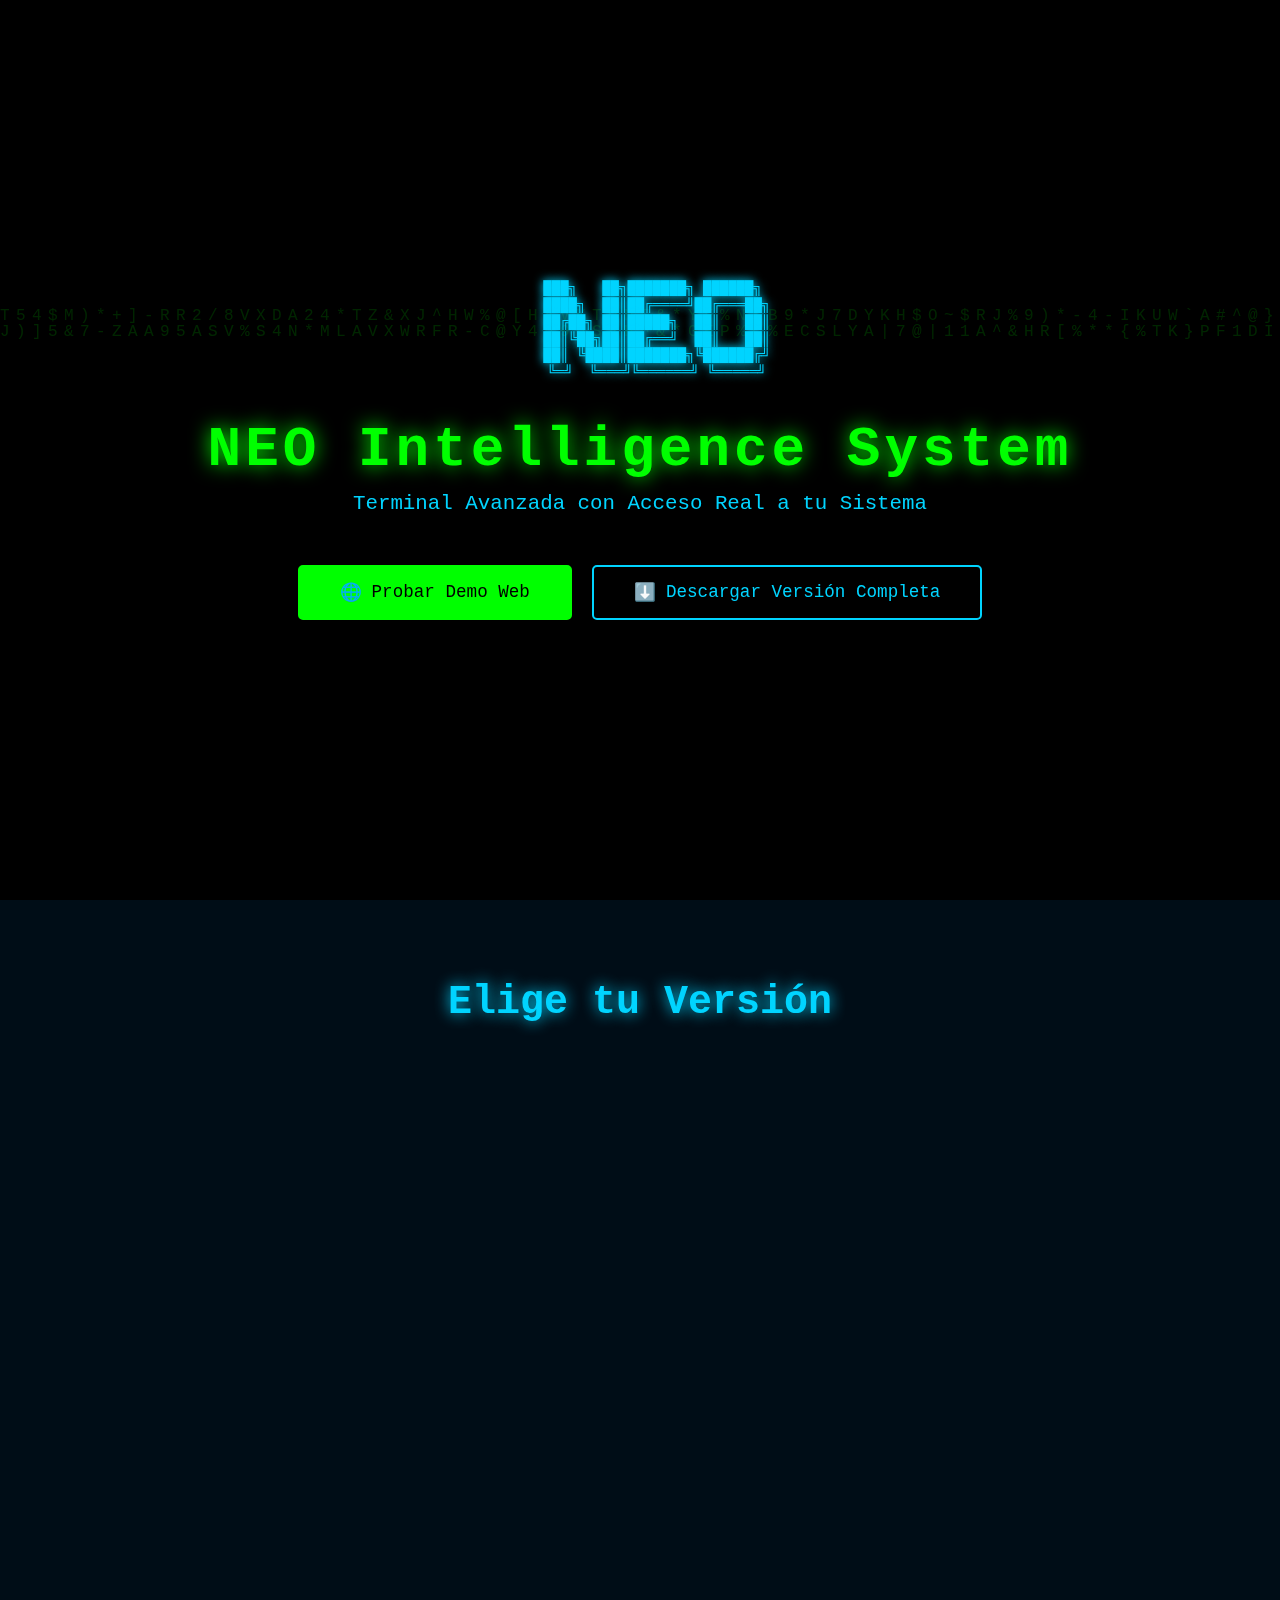
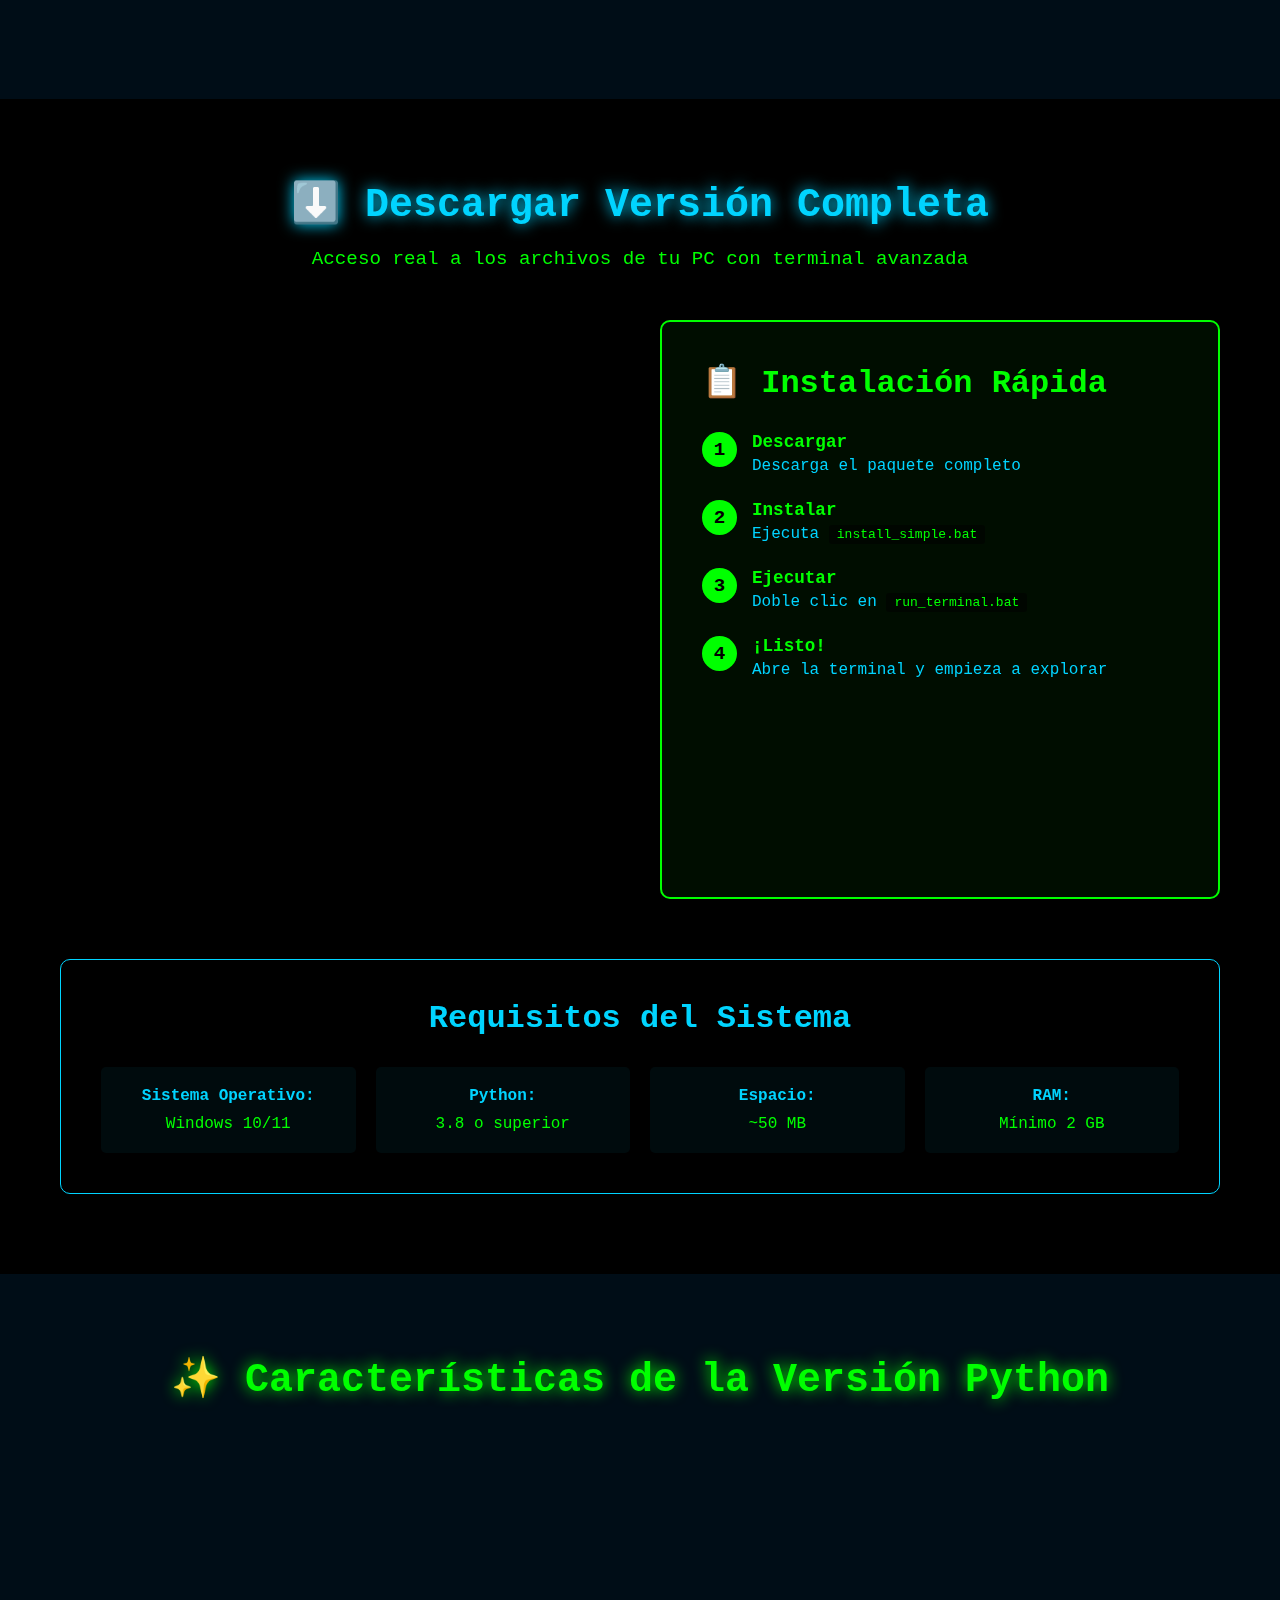
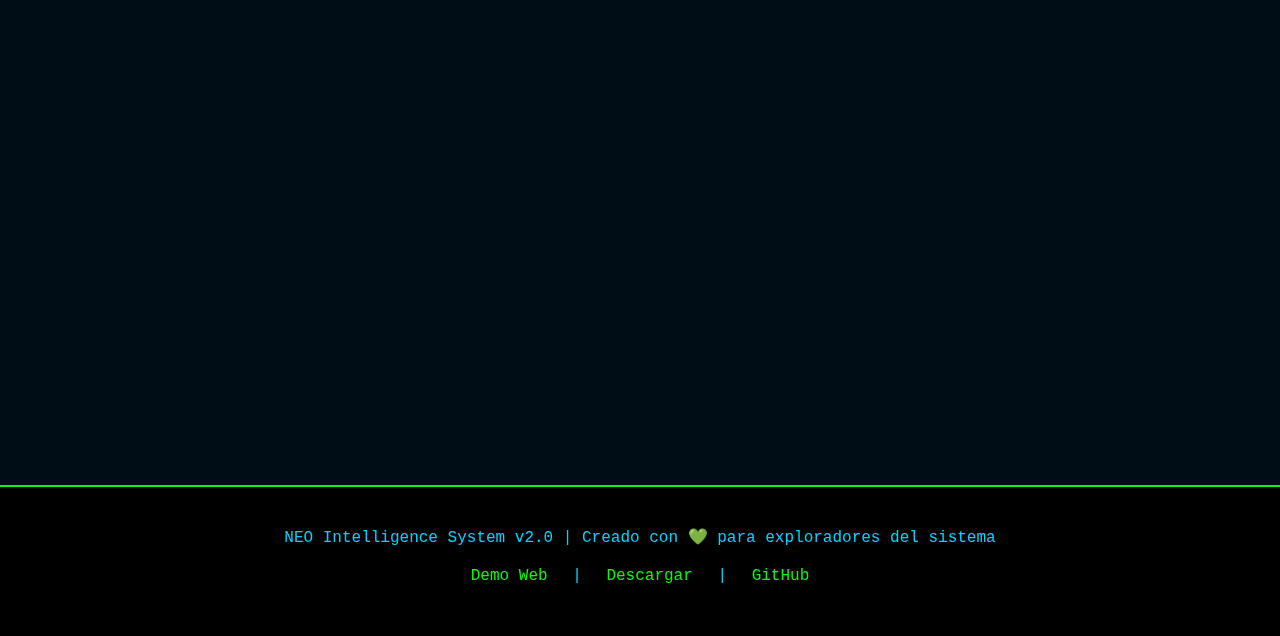
<file: index.html>
<!DOCTYPE html>
<html lang="es">
<head>
    <meta charset="UTF-8">
    <meta name="viewport" content="width=device-width, initial-scale=1.0">
    <title>NEO - Asistente de IA con Terminal Avanzada</title>
    <link rel="stylesheet" href="landing.css">
</head>
<body>
    <!-- Fondo animado Matrix -->
    <canvas id="matrixBg" class="matrix-bg"></canvas>
    
    <!-- Header -->
    <header class="hero">
        <div class="container">
            <div class="logo-section">
                <div class="neo-logo">
                    <pre class="ascii-logo">
    ███╗   ██╗███████╗ ██████╗ 
    ████╗  ██║██╔════╝██╔═══██╗
    ██╔██╗ ██║█████╗  ██║   ██║
    ██║╚██╗██║██╔══╝  ██║   ██║
    ██║ ╚████║███████╗╚██████╔╝
    ╚═╝  ╚═══╝╚══════╝ ╚═════╝
                    </pre>
                </div>
                <h1>NEO Intelligence System</h1>
                <p class="tagline">Terminal Avanzada con Acceso Real a tu Sistema</p>
            </div>
            
            <div class="cta-buttons">
                <a href="demo.html" class="btn btn-primary">
                    <span>🌐</span> Probar Demo Web
                </a>
                <a href="#download" class="btn btn-secondary">
                    <span>⬇️</span> Descargar Versión Completa
                </a>
            </div>
        </div>
    </header>

    <!-- Comparación -->
    <section class="comparison">
        <div class="container">
            <h2>Elige tu Versión</h2>
            
            <div class="comparison-grid">
                <!-- Versión Web -->
                <div class="version-card web-version">
                    <div class="card-header">
                        <h3>🌐 Demo Web</h3>
                        <span class="badge">Pruébalo Ahora</span>
                    </div>
                    <div class="card-body">
                        <ul class="features">
                            <li>✅ Sin instalación</li>
                            <li>✅ Funciona en el navegador</li>
                            <li>✅ Interfaz JARVIS completa</li>
                            <li>✅ Reconocimiento de voz</li>
                            <li>✅ Síntesis de voz</li>
                            <li>✅ Clima en tiempo real</li>
                            <li>⚠️ Terminal simulada</li>
                            <li>⚠️ Sin acceso a archivos reales</li>
                        </ul>
                        <a href="demo.html" class="btn btn-outline">Probar Demo</a>
                    </div>
                </div>

                <!-- Versión Python -->
                <div class="version-card python-version featured">
                    <div class="card-header">
                        <h3>🚀 Versión Python</h3>
                        <span class="badge featured-badge">Recomendada</span>
                    </div>
                    <div class="card-body">
                        <ul class="features">
                            <li>✅ Acceso REAL a archivos</li>
                            <li>✅ Navega por tu PC completo</li>
                            <li>✅ Comandos del sistema Windows</li>
                            <li>✅ Buscar archivos reales</li>
                            <li>✅ Crear/eliminar archivos</li>
                            <li>✅ Síntesis de voz</li>
                            <li>✅ Terminal flotante</li>
                            <li>✅ Historial de comandos</li>
                        </ul>
                        <a href="#download" class="btn btn-primary">Descargar Gratis</a>
                    </div>
                </div>
            </div>
        </div>
    </section>

    <!-- Download Section -->
    <section id="download" class="download-section">
        <div class="container">
            <h2>⬇️ Descargar Versión Completa</h2>
            <p class="section-subtitle">Acceso real a los archivos de tu PC con terminal avanzada</p>
            
            <div class="download-grid">
                <div class="download-card">
                    <div class="download-icon">📦</div>
                    <h3>Paquete Completo</h3>
                    <p>Incluye todo lo necesario para ejecutar NEO</p>
                    <ul class="download-includes">
                        <li>✓ neo_assistant_v2.py</li>
                        <li>✓ Instalador automático</li>
                        <li>✓ Documentación completa</li>
                        <li>✓ Instrucciones de uso</li>
                    </ul>
                    <button class="btn btn-primary btn-large" onclick="downloadNEO()">
                        Descargar NEO Terminal
                    </button>
                    <p class="download-note">Windows | Python 3.8+</p>
                </div>
                
                <div class="installation-steps">
                    <h3>📋 Instalación Rápida</h3>
                    <ol class="steps">
                        <li>
                            <strong>Descargar</strong>
                            <p>Descarga el paquete completo</p>
                        </li>
                        <li>
                            <strong>Instalar</strong>
                            <p>Ejecuta <code>install_simple.bat</code></p>
                        </li>
                        <li>
                            <strong>Ejecutar</strong>
                            <p>Doble clic en <code>run_terminal.bat</code></p>
                        </li>
                        <li>
                            <strong>¡Listo!</strong>
                            <p>Abre la terminal y empieza a explorar</p>
                        </li>
                    </ol>
                </div>
            </div>
            
            <div class="requirements">
                <h3>Requisitos del Sistema</h3>
                <div class="req-grid">
                    <div class="req-item">
                        <strong>Sistema Operativo:</strong>
                        <p>Windows 10/11</p>
                    </div>
                    <div class="req-item">
                        <strong>Python:</strong>
                        <p>3.8 o superior</p>
                    </div>
                    <div class="req-item">
                        <strong>Espacio:</strong>
                        <p>~50 MB</p>
                    </div>
                    <div class="req-item">
                        <strong>RAM:</strong>
                        <p>Mínimo 2 GB</p>
                    </div>
                </div>
            </div>
        </div>
    </section>

    <!-- Features -->
    <section class="features-section">
        <div class="container">
            <h2>✨ Características de la Versión Python</h2>
            
            <div class="features-grid">
                <div class="feature-card">
                    <div class="feature-icon">📁</div>
                    <h3>Acceso Real a Archivos</h3>
                    <p>Navega, busca y gestiona archivos reales de tu PC con comandos de terminal</p>
                </div>
                
                <div class="feature-card">
                    <div class="feature-icon">🖥️</div>
                    <h3>Comandos del Sistema</h3>
                    <p>Ejecuta cualquier comando de Windows: ipconfig, tasklist, systeminfo, etc.</p>
                </div>
                
                <div class="feature-card">
                    <div class="feature-icon">🔍</div>
                    <h3>Búsqueda Avanzada</h3>
                    <p>Encuentra archivos en todo tu sistema con el comando find</p>
                </div>
                
                <div class="feature-card">
                    <div class="feature-icon">🎨</div>
                    <h3>Interfaz Matrix</h3>
                    <p>Terminal flotante con colores verde fosforescente estilo hacker</p>
                </div>
                
                <div class="feature-card">
                    <div class="feature-icon">🔊</div>
                    <h3>Síntesis de Voz</h3>
                    <p>NEO puede hablar y leer texto en voz alta</p>
                </div>
                
                <div class="feature-card">
                    <div class="feature-icon">⌨️</div>
                    <h3>Historial de Comandos</h3>
                    <p>Navega por comandos anteriores con las flechas ↑ ↓</p>
                </div>
            </div>
        </div>
    </section>

    <!-- Footer -->
    <footer>
        <div class="container">
            <p>NEO Intelligence System v2.0 | Creado con 💚 para exploradores del sistema</p>
            <p class="footer-links">
                <a href="demo.html">Demo Web</a> | 
                <a href="#download">Descargar</a> | 
                <a href="https://github.com/tuusuario/neo" target="_blank">GitHub</a>
            </p>
        </div>
    </footer>

    <script src="landing.js"></script>
</body>
</html>
</file>
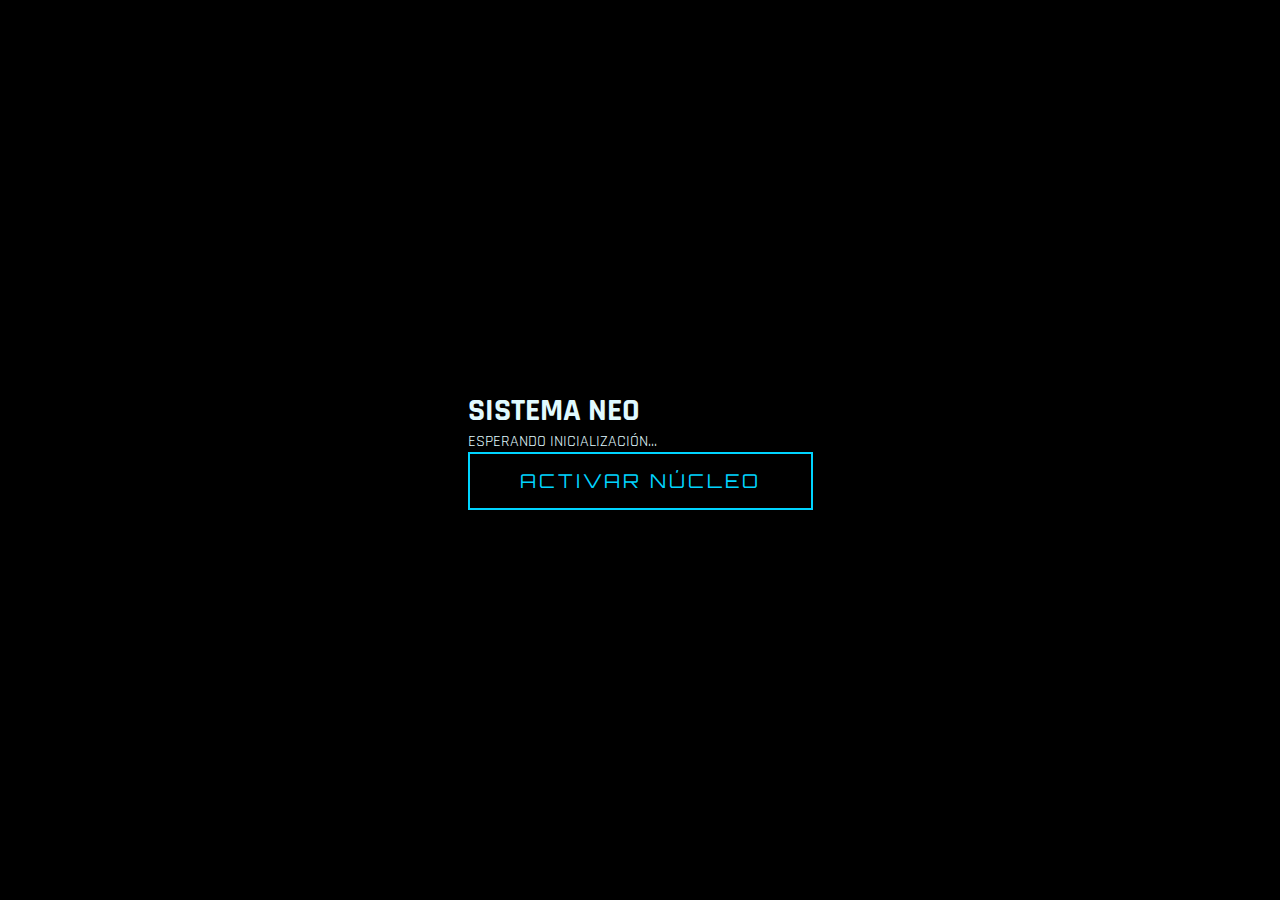
<file: demo.html>
<!DOCTYPE html>
<html lang="es">

<head>
    <meta charset="UTF-8">
    <meta name="viewport" content="width=device-width, initial-scale=1.0">
    <title>NEO - Intelligence Interface</title>
    <link rel="preconnect" href="https://fonts.googleapis.com">
    <link rel="preconnect" href="https://fonts.gstatic.com" crossorigin>
    <link
        href="https://fonts.googleapis.com/css2?family=Orbitron:wght@400;700;900&family=Rajdhani:wght@300;500;700&display=swap"
        rel="stylesheet">
    <link rel="stylesheet" href="style.css">
</head>

<body class="loading">
    <div id="bootOverlay" class="boot-overlay">
        <div class="boot-content">
            <h1 class="glitch-text" data-text="SISTEMA NEO">SISTEMA NEO</h1>
            <div id="bootStatus" class="boot-status">ESPERANDO INICIALIZACIÓN...</div>
            <button id="bootBtn" onclick="bootSystem()" class="boot-btn">ACTIVAR NÚCLEO</button>
        </div>
    </div>

    <div class="background-wrap">
        <div class="scanlines"></div>
        <div class="grid-background"></div>
    </div>

    <main class="jarvis-container">
        <header class="system-header">
            <div class="system-status">
                <div class="status-indicator"></div>
                <span class="status-text">NEO v2.0 - ONLINE</span>
            </div>
            <div class="system-logo">NEO</div>
            <div class="system-time" id="clock">00:00:00</div>
        </header>

        <section class="hud-main">
            <!-- Left Panel -->
            <aside class="side-panel left-panel">
                <div class="widget" id="logsWidget">
                    <div class="widget-header">
                        <h3>ESTADO DE SISTEMA</h3>
                        <div class="widget-controls">
                            <button onclick="exportLogs()" class="control-btn" title="Exportar logs">↓</button>
                            <button onclick="clearLogs()" class="control-btn" title="Limpiar logs">✕</button>
                            <button onclick="toggleWidget('logsWidget')" class="control-btn">_</button>
                        </div>
                    </div>
                    <div class="widget-content">
                        <div class="system-logs" id="logs">
                            <!-- Logs automáticos -->
                        </div>
                    </div>
                </div>
            </aside>

            <!-- Center Core -->
            <div class="center-stage">
                <div class="core-container">
                    <canvas id="visualizer" class="visualizer-canvas"></canvas>
                    <div class="ring outer-ring"></div>
                    <div class="ring middle-ring"></div>
                    <div class="ring inner-ring"></div>
                    <div class="core-heart"></div>
                </div>
                <div class="ai-interaction">
                    <div class="chat-display" id="chatDisplay">
                        <p class="ai-msg">Esperando enlace neuronal...</p>
                    </div>
                    <div class="input-area centered">
                        <input type="text" id="userInput" style="display: none;">
                        <button id="micBtn" class="mic-button large">
                            <svg viewBox="0 0 24 24" width="32" height="32">
                                <path fill="currentColor"
                                    d="M12 14c1.66 0 3-1.34 3-3V5c0-1.66-1.34-3-3-3S9 3.34 9 5v6c0 1.66 1.34 3 3 3z" />
                                <path fill="currentColor"
                                    d="M17 11c0 2.76-2.24 5-5 5s-5-2.24-5-5H5c0 3.53 2.61 6.43 6 6.92V21h2v-3.08c3.39-.49 6-3.39 6-6.92h-2z" />
                            </svg>
                        </button>
                    </div>
                </div>
            </div>

            <!-- Right Panel -->
            <aside class="side-panel right-panel">
                <div class="widget weather" id="weatherWidget">
                    <div class="widget-header">
                        <h3>ATMÓSFERA LOCAL</h3>
                        <div class="widget-controls">
                            <button onclick="toggleWidget('weatherWidget')" class="control-btn">_</button>
                        </div>
                    </div>
                    <div class="widget-content">
                        <div id="location" class="location-text">SINCRONIZANDO...</div>
                        <div class="weather-info">
                            <span id="temp" class="temp-val">--</span><span class="unit">°C</span>
                            <div id="weatherDesc" class="weather-desc">BUSCANDO SATÉLITE...</div>
                        </div>
                    </div>
                </div>

                <div class="widget contact-manager" id="contactsWidget">
                    <div class="widget-header">
                        <h3>ENLACES DIRECTOS</h3>
                        <div class="widget-controls">
                            <button onclick="toggleWidget('contactsWidget')" class="control-btn">_</button>
                        </div>
                    </div>
                    <div class="widget-content">
                        <div class="contact-form">
                            <input type="text" id="contactName" placeholder="Nombre">
                            <input type="text" id="contactPhone" placeholder="Número (Ej: 57...)">
                            <button onclick="saveContactManual()" class="boot-btn"
                                style="width:100%; border-width:1px; padding: 5px;">GUARDAR</button>
                        </div>
                    </div>
                </div>

                <div class="widget customizer-widget" id="customizerWidget">
                    <div class="widget-header">
                        <h3>PERSONALIZACIÓN</h3>
                        <div class="widget-controls">
                            <button onclick="toggleWidget('customizerWidget')" class="control-btn">_</button>
                        </div>
                    </div>
                    <div class="widget-content">
                        <div class="customizer-section">
                            <label class="customizer-label">Color Principal:</label>
                            <input type="color" id="colorPrimary" value="#00d4ff" onchange="updateColors()">
                        </div>
                        <div class="customizer-section">
                            <label class="customizer-label">Color Fondo:</label>
                            <input type="color" id="colorBackground" value="#001a2e" onchange="updateColors()">
                        </div>
                        <div class="customizer-section">
                            <label class="customizer-label">Color Texto:</label>
                            <input type="color" id="colorText" value="#e0faff" onchange="updateColors()">
                        </div>
                        <div class="customizer-buttons">
                            <button onclick="resetColors()" class="boot-btn" style="width:48%; border-width:1px; padding: 5px; font-size: 0.7rem;">RESET</button>
                            <button onclick="exportLogs()" class="boot-btn" style="width:48%; border-width:1px; padding: 5px; font-size: 0.7rem;">EXPORTAR LOGS</button>
                        </div>
                    </div>
                </div>
            </aside>
        </section>

        <footer class="system-footer">
            <p>MARK 85 - PROTOCOL ALPHA</p>
        </footer>
    </main>

    <script src="script.js"></script>
    
    <script>
    // TERMINAL FLOTANTE CON DELFÍN - CÓDIGO DIRECTO
    
    // Agregar estilos para ocultar scrollbar
    const style = document.createElement('style');
    style.textContent = `
        #terminalOut::-webkit-scrollbar {
            display: none;
        }
        #terminalOut {
            -ms-overflow-style: none;
            scrollbar-width: none;
        }
    `;
    document.head.appendChild(style);
    
    let terminalOpen = false;
    let cmdHistory = [];
    let cmdIndex = 0;
    let currentDir = '/home/neo';
    
    // Sistema de archivos simulado
    const files = {
        '/home/neo': {
            'documentos': { type: 'dir', files: { 'notas.txt': 'Notas del sistema NEO\nVersión 2.0' } },
            'proyectos': { type: 'dir', files: { 'main.py': '# NEO AI Core\nimport neural_engine' } },
            'README.md': 'Sistema NEO v2.0'
        }
    };
    
    function abrirTerminal() {
        if (terminalOpen) return;
        terminalOpen = true;
        
        const html = `
        <div id="terminalOverlay" style="position:fixed;top:0;left:0;width:100%;height:100%;background:rgba(0,0,0,0.9);z-index:99999;display:flex;align-items:center;justify-content:center;">
            <div id="terminalBox" style="width:900px;height:550px;background:#0C0C0C;border:none;box-shadow:0 4px 30px rgba(0,0,0,0.8);display:flex;flex-direction:column;font-family:Consolas,monospace;">
                <div style="background:#1F1F1F;padding:10px;display:flex;justify-content:space-between;align-items:center;">
                    <span style="color:#00ff00;">Terminal NEO</span>
                    <button onclick="cerrarTerminal()" style="background:transparent;border:none;color:#00ff00;font-size:20px;cursor:pointer;">✕</button>
                </div>
                <div id="terminalOut" style="flex:1;padding:20px;overflow-y:auto;color:#00ff00;font-size:14px;white-space:pre;scrollbar-width:none;"></div>
                <div style="padding:10px;display:flex;gap:5px;">
                    <span style="color:#00d4ff;">$</span>
                    <input id="terminalIn" type="text" style="flex:1;background:transparent;border:none;color:#fff;font-family:Consolas;font-size:14px;outline:none;" />
                </div>
            </div>
        </div>`;
        
        document.body.insertAdjacentHTML('beforeend', html);
        
        const output = document.getElementById('terminalOut');
        const input = document.getElementById('terminalIn');
        
        // Banner con delfín
        output.innerHTML = `<span style="color:#00d4ff;">                                    __
                               _.-~  )
                    _..--~~~~,'   ,-/     _
                 .-'. . . .'   ,-','    ,' )
               ,'. . . _   ,--~,-'__..-'  ,'
             ,'. . .  (@)' ---~~~~      ,'
            /. . . . '~~             ,-'
           /. . . . .             ,-'
          ; . . . .  - .        ,'
         : . . . .       _     /
        . . . . .          \`-.:
       . . . ./  - .          )
      .  . . |  _____..---.._/ 
     ~---~~~~---~~~</span>

<span style="color:#00ff00;">    ███╗   ██╗███████╗ ██████╗ 
    ████╗  ██║██╔════╝██╔═══██╗
    ██╔██╗ ██║█████╗  ██║   ██║
    ██║╚██╗██║██╔══╝  ██║   ██║
    ██║ ╚████║███████╗╚██████╔╝
    ╚═╝  ╚═══╝╚══════╝ ╚═════╝</span>

<span style="color:#888;">Intelligence System v2.0 - Demo Web</span>
<span style="color:#ff8800;">⚠️  Archivos simulados</span>

<span style="color:#00d4ff;">┌──(</span><span style="color:#00ff00;">neo㉿system</span><span style="color:#00d4ff;">)-[~]</span>
<span style="color:#00d4ff;">└─$</span> `;
        
        input.focus();
        
        input.onkeydown = (e) => {
            if (e.key === 'Enter') {
                const cmd = input.value.trim();
                if (cmd) {
                    cmdHistory.push(cmd);
                    ejecutarComando(cmd);
                    input.value = '';
                }
            }
        };
    }
    
    function cerrarTerminal() {
        document.getElementById('terminalOverlay').remove();
        terminalOpen = false;
    }
    
    function ejecutarComando(cmd) {
        const output = document.getElementById('terminalOut');
        output.innerHTML += `\n<span style="color:#00d4ff;">┌──(</span><span style="color:#00ff00;">neo㉿system</span><span style="color:#00d4ff;">)-[~]</span>\n<span style="color:#00d4ff;">└─$</span> <span style="color:#fff;">${cmd}</span>\n`;
        
        const parts = cmd.toLowerCase().split(' ');
        const comando = parts[0];
        
        if (comando === 'ayuda' || comando === 'help') {
            output.innerHTML += `<span style="color:#00d4ff;">Comandos disponibles:</span>
  ayuda/help    - Muestra esta ayuda
  clear/cls     - Limpia la pantalla
  ls/dir        - Lista archivos
  neofetch      - Info del sistema
  whoami        - Usuario actual
  exit          - Cierra la terminal\n`;
        } else if (comando === 'clear' || comando === 'cls') {
            // Limpiar pero mantener el banner con delfín
            output.innerHTML = `<span style="color:#00d4ff;">                                    __
                               _.-~  )
                    _..--~~~~,'   ,-/     _
                 .-'. . . .'   ,-','    ,' )
               ,'. . . _   ,--~,-'__..-'  ,'
             ,'. . .  (@)' ---~~~~      ,'
            /. . . . '~~             ,-'
           /. . . . .             ,-'
          ; . . . .  - .        ,'
         : . . . .       _     /
        . . . . .          \`-.:
       . . . ./  - .          )
      .  . . |  _____..---.._/ 
     ~---~~~~---~~~</span>

<span style="color:#00ff00;">    ███╗   ██╗███████╗ ██████╗ 
    ████╗  ██║██╔════╝██╔═══██╗
    ██╔██╗ ██║█████╗  ██║   ██║
    ██║╚██╗██║██╔══╝  ██║   ██║
    ██║ ╚████║███████╗╚██████╔╝
    ╚═╝  ╚═══╝╚══════╝ ╚═════╝</span>

<span style="color:#888;">Intelligence System v2.0 - Demo Web</span>
<span style="color:#ff8800;">⚠️  Archivos simulados</span>

<span style="color:#00d4ff;">┌──(</span><span style="color:#00ff00;">neo㉿system</span><span style="color:#00d4ff;">)-[~]</span>
<span style="color:#00d4ff;">└─$</span> `;
        } else if (comando === 'ls' || comando === 'dir') {
            output.innerHTML += `<span style="color:#00d4ff;">📁 documentos/</span>
<span style="color:#00d4ff;">📁 proyectos/</span>
<span style="color:#00ff00;">📄 README.md</span>\n`;
        } else if (comando === 'neofetch') {
            output.innerHTML += `<span style="color:#00d4ff;">███╗   ██╗███████╗ ██████╗ </span>  <span style="color:#00ff00;">neo</span>@<span style="color:#00ff00;">demo</span>
<span style="color:#00d4ff;">████╗  ██║██╔════╝██╔═══██╗</span>  OS: NEO v2.0
<span style="color:#00d4ff;">██╔██╗ ██║█████╗  ██║   ██║</span>  Shell: NEO Terminal
<span style="color:#00d4ff;">██║╚██╗██║██╔══╝  ██║   ██║</span>  Tipo: Demo Web
<span style="color:#00d4ff;">██║ ╚████║███████╗╚██████╔╝</span>\n`;
        } else if (comando === 'whoami') {
            output.innerHTML += 'neo\n';
        } else if (comando === 'exit') {
            cerrarTerminal();
        } else {
            output.innerHTML += `<span style="color:#ff4444;">bash:</span> ${cmd}: comando no encontrado\n`;
        }
        
        output.scrollTop = output.scrollHeight;
    }
    
    // Abrir automáticamente después de 2 segundos (comentado - solo abrir cuando se pida)
    // setTimeout(() => {
    //     console.log('Abriendo terminal...');
    //     abrirTerminal();
    // }, 2000);
    </script>
</body>

</html>
</file>
<file: landing.css>
* {
    margin: 0;
    padding: 0;
    box-sizing: border-box;
}

body {
    font-family: 'Consolas', 'Courier New', monospace;
    background: #000;
    color: #00ff00;
    overflow-x: hidden;
}

/* Matrix Background */
.matrix-bg {
    position: fixed;
    top: 0;
    left: 0;
    width: 100%;
    height: 100%;
    z-index: -1;
    opacity: 0.15;
}

.container {
    max-width: 1200px;
    margin: 0 auto;
    padding: 0 20px;
}

/* Hero Section */
.hero {
    min-height: 100vh;
    display: flex;
    align-items: center;
    justify-content: center;
    text-align: center;
    padding: 40px 20px;
}

.logo-section {
    margin-bottom: 50px;
}

.ascii-logo {
    color: #00d4ff;
    font-size: 14px;
    line-height: 1.2;
    margin-bottom: 20px;
    text-shadow: 0 0 10px #00d4ff;
}

.hero h1 {
    font-size: 3.5rem;
    color: #00ff00;
    text-shadow: 0 0 20px #00ff00;
    margin-bottom: 10px;
    letter-spacing: 4px;
}

.tagline {
    font-size: 1.3rem;
    color: #00d4ff;
    margin-bottom: 40px;
}

.cta-buttons {
    display: flex;
    gap: 20px;
    justify-content: center;
    flex-wrap: wrap;
}

.btn {
    padding: 15px 40px;
    font-size: 1.1rem;
    text-decoration: none;
    border: 2px solid;
    border-radius: 5px;
    transition: all 0.3s;
    display: inline-flex;
    align-items: center;
    gap: 10px;
    font-family: 'Consolas', monospace;
    cursor: pointer;
}

.btn-primary {
    background: #00ff00;
    color: #000;
    border-color: #00ff00;
}

.btn-primary:hover {
    background: transparent;
    color: #00ff00;
    box-shadow: 0 0 20px #00ff00;
}

.btn-secondary {
    background: transparent;
    color: #00d4ff;
    border-color: #00d4ff;
}

.btn-secondary:hover {
    background: #00d4ff;
    color: #000;
    box-shadow: 0 0 20px #00d4ff;
}

/* Comparison Section */
.comparison {
    padding: 80px 20px;
    background: rgba(0, 26, 46, 0.5);
}

.comparison h2 {
    text-align: center;
    font-size: 2.5rem;
    color: #00d4ff;
    margin-bottom: 50px;
    text-shadow: 0 0 15px #00d4ff;
}

.comparison-grid {
    display: grid;
    grid-template-columns: repeat(auto-fit, minmax(350px, 1fr));
    gap: 40px;
    max-width: 900px;
    margin: 0 auto;
}

.version-card {
    background: rgba(0, 0, 0, 0.8);
    border: 2px solid #00ff00;
    border-radius: 10px;
    overflow: hidden;
    transition: transform 0.3s, box-shadow 0.3s;
}

.version-card:hover {
    transform: translateY(-10px);
    box-shadow: 0 10px 30px rgba(0, 255, 0, 0.3);
}

.version-card.featured {
    border-color: #00d4ff;
    box-shadow: 0 0 30px rgba(0, 212, 255, 0.3);
}

.card-header {
    background: rgba(0, 255, 0, 0.1);
    padding: 20px;
    display: flex;
    justify-content: space-between;
    align-items: center;
}

.featured .card-header {
    background: rgba(0, 212, 255, 0.1);
}

.card-header h3 {
    font-size: 1.5rem;
    color: #00ff00;
}

.featured .card-header h3 {
    color: #00d4ff;
}

.badge {
    background: #00ff00;
    color: #000;
    padding: 5px 15px;
    border-radius: 20px;
    font-size: 0.8rem;
    font-weight: bold;
}

.featured-badge {
    background: #00d4ff;
    animation: pulse 2s infinite;
}

@keyframes pulse {
    0%, 100% { opacity: 1; }
    50% { opacity: 0.6; }
}

.card-body {
    padding: 30px;
}

.features {
    list-style: none;
    margin-bottom: 30px;
}

.features li {
    padding: 10px 0;
    border-bottom: 1px solid rgba(0, 255, 0, 0.2);
    color: #00ff00;
}

.features li:last-child {
    border-bottom: none;
}

.btn-outline {
    background: transparent;
    color: #00ff00;
    border: 2px solid #00ff00;
    width: 100%;
    justify-content: center;
}

.btn-outline:hover {
    background: #00ff00;
    color: #000;
}

/* Download Section */
.download-section {
    padding: 80px 20px;
    background: rgba(0, 0, 0, 0.9);
}

.download-section h2 {
    text-align: center;
    font-size: 2.5rem;
    color: #00d4ff;
    margin-bottom: 20px;
    text-shadow: 0 0 15px #00d4ff;
}

.section-subtitle {
    text-align: center;
    color: #00ff00;
    font-size: 1.2rem;
    margin-bottom: 50px;
}

.download-grid {
    display: grid;
    grid-template-columns: repeat(auto-fit, minmax(400px, 1fr));
    gap: 40px;
    margin-bottom: 60px;
}

.download-card {
    background: rgba(0, 212, 255, 0.05);
    border: 2px solid #00d4ff;
    border-radius: 10px;
    padding: 40px;
    text-align: center;
}

.download-icon {
    font-size: 4rem;
    margin-bottom: 20px;
}

.download-card h3 {
    color: #00d4ff;
    font-size: 2rem;
    margin-bottom: 15px;
}

.download-card p {
    color: #00ff00;
    margin-bottom: 20px;
}

.download-includes {
    list-style: none;
    text-align: left;
    margin: 20px 0;
    color: #00ff00;
}

.download-includes li {
    padding: 8px 0;
}

.btn-large {
    padding: 20px 50px;
    font-size: 1.3rem;
    width: 100%;
    justify-content: center;
    margin: 20px 0;
}

.download-note {
    color: #888;
    font-size: 0.9rem;
}

.installation-steps {
    background: rgba(0, 255, 0, 0.05);
    border: 2px solid #00ff00;
    border-radius: 10px;
    padding: 40px;
}

.installation-steps h3 {
    color: #00ff00;
    font-size: 2rem;
    margin-bottom: 30px;
}

.steps {
    list-style: none;
    counter-reset: step-counter;
}

.steps li {
    counter-increment: step-counter;
    margin-bottom: 25px;
    padding-left: 50px;
    position: relative;
}

.steps li::before {
    content: counter(step-counter);
    position: absolute;
    left: 0;
    top: 0;
    background: #00ff00;
    color: #000;
    width: 35px;
    height: 35px;
    border-radius: 50%;
    display: flex;
    align-items: center;
    justify-content: center;
    font-weight: bold;
    font-size: 1.2rem;
}

.steps strong {
    color: #00ff00;
    display: block;
    margin-bottom: 5px;
    font-size: 1.1rem;
}

.steps p {
    color: #00d4ff;
}

.steps code {
    background: rgba(0, 0, 0, 0.5);
    padding: 2px 8px;
    border-radius: 3px;
    color: #00ff00;
}

.requirements {
    background: rgba(0, 0, 0, 0.5);
    border: 1px solid #00d4ff;
    border-radius: 10px;
    padding: 40px;
}

.requirements h3 {
    color: #00d4ff;
    font-size: 2rem;
    margin-bottom: 30px;
    text-align: center;
}

.req-grid {
    display: grid;
    grid-template-columns: repeat(auto-fit, minmax(200px, 1fr));
    gap: 20px;
}

.req-item {
    text-align: center;
    padding: 20px;
    background: rgba(0, 212, 255, 0.05);
    border-radius: 5px;
}

.req-item strong {
    color: #00d4ff;
    display: block;
    margin-bottom: 10px;
}

.req-item p {
    color: #00ff00;
}

/* Features Section */
.features-section {
    padding: 80px 20px;
    background: rgba(0, 26, 46, 0.5);
}

.features-section h2 {
    text-align: center;
    font-size: 2.5rem;
    color: #00ff00;
    margin-bottom: 60px;
    text-shadow: 0 0 15px #00ff00;
}

.features-grid {
    display: grid;
    grid-template-columns: repeat(auto-fit, minmax(300px, 1fr));
    gap: 30px;
}

.feature-card {
    background: rgba(0, 0, 0, 0.8);
    border: 1px solid #00ff00;
    border-radius: 10px;
    padding: 30px;
    text-align: center;
    transition: all 0.3s;
}

.feature-card:hover {
    transform: translateY(-5px);
    box-shadow: 0 5px 20px rgba(0, 255, 0, 0.3);
    border-color: #00d4ff;
}

.feature-icon {
    font-size: 3rem;
    margin-bottom: 20px;
}

.feature-card h3 {
    color: #00d4ff;
    font-size: 1.3rem;
    margin-bottom: 15px;
}

.feature-card p {
    color: #00ff00;
    line-height: 1.6;
}

/* Footer */
footer {
    background: rgba(0, 0, 0, 0.95);
    padding: 40px 20px;
    text-align: center;
    border-top: 2px solid #00ff00;
}

footer p {
    color: #00d4ff;
    margin-bottom: 10px;
}

.footer-links {
    margin-top: 20px;
}

.footer-links a {
    color: #00ff00;
    text-decoration: none;
    margin: 0 15px;
    transition: color 0.3s;
}

.footer-links a:hover {
    color: #00d4ff;
    text-shadow: 0 0 10px #00d4ff;
}

/* Responsive */
@media (max-width: 768px) {
    .hero h1 {
        font-size: 2rem;
    }
    
    .tagline {
        font-size: 1rem;
    }
    
    .comparison-grid,
    .download-grid {
        grid-template-columns: 1fr;
    }
    
    .ascii-logo {
        font-size: 10px;
    }
}
</file>
<file: style.css>
:root {
    --primary-blue: #00d4ff;
    --dark-blue: #001a2e;
    --accent-glow: rgba(0, 212, 255, 0.5);
    --glass-bg: rgba(0, 26, 46, 0.85);
    --border-color: rgba(0, 212, 255, 0.3);
    --text-color: #e0faff;
    --font-main: 'Rajdhani', sans-serif;
    --font-heading: 'Orbitron', sans-serif;
}

* {
    margin: 0;
    padding: 0;
    box-sizing: border-box;
}

body {
    background: #000;
    color: var(--text-color);
    font-family: var(--font-main);
    height: 100vh;
    overflow: hidden;
    display: flex;
    justify-content: center;
    align-items: center;
}

.background-wrap {
    position: fixed;
    top: 0;
    left: 0;
    width: 100%;
    height: 100%;
    background: url('bg.png') no-repeat center center;
    background-size: cover;
    z-index: -2;
}

.background-wrap::after {
    content: '';
    position: absolute;
    top: 0;
    left: 0;
    width: 100%;
    height: 100%;
    background: rgba(0, 10, 20, 0.7);
    z-index: -1;
}

.scanlines {
    position: absolute;
    top: 0;
    left: 0;
    width: 100%;
    height: 100%;
    background: linear-gradient(to bottom, rgba(18, 16, 16, 0) 50%, rgba(0, 255, 255, 0.02) 50%);
    background-size: 100% 4px;
    z-index: 10;
    pointer-events: none;
}

.grid-background {
    position: absolute;
    top: 0;
    left: 0;
    width: 100%;
    height: 100%;
    background-image: linear-gradient(rgba(0, 212, 255, 0.03) 1px, transparent 1px), linear-gradient(90deg, rgba(0, 212, 255, 0.03) 1px, transparent 1px);
    background-size: 40px 40px;
    z-index: -1;
}

.jarvis-container {
    width: 98vw;
    height: 95vh;
    border: 1px solid var(--border-color);
    background: radial-gradient(circle at center, rgba(0, 40, 70, 0.1) 0%, transparent 80%);
    display: flex;
    flex-direction: column;
    padding: 15px;
    position: relative;
    backdrop-filter: blur(2px);
}

.system-header {
    display: flex;
    justify-content: space-between;
    align-items: center;
    border-bottom: 2px solid var(--border-color);
    padding: 10px 20px;
    margin-bottom: 10px;
}

.system-logo {
    font-family: var(--font-heading);
    font-weight: 900;
    font-size: 2.2rem;
    color: var(--primary-blue);
    text-shadow: 0 0 15px var(--accent-glow);
    letter-spacing: 5px;
}

.hud-main {
    flex: 1;
    display: grid;
    grid-template-columns: 280px 1fr 280px;
    gap: 15px;
    overflow: hidden;
}

.side-panel {
    display: flex;
    flex-direction: column;
    gap: 10px;
    overflow-y: auto;
    overflow-x: hidden;
    max-height: 100%;
    padding-right: 5px;
}

.side-panel::-webkit-scrollbar {
    width: 6px;
}

.side-panel::-webkit-scrollbar-track {
    background: rgba(0, 0, 0, 0.3);
}

.side-panel::-webkit-scrollbar-thumb {
    background: var(--primary-blue);
    border-radius: 3px;
}

.widget {
    background: var(--glass-bg);
    border: 1px solid var(--border-color);
    padding: 15px;
    margin-bottom: 10px;
    box-shadow: inset 0 0 20px rgba(0, 212, 255, 0.05);
    transition: all 0.4s cubic-bezier(0.4, 0, 0.2, 1);
    overflow: hidden;
    max-height: 400px;
    flex-shrink: 0;
}

.widget.minimized {
    max-height: 45px;
    padding-bottom: 10px;
    opacity: 0.7;
}

.widget.minimized .widget-content {
    display: none;
}

.widget h3 {
    font-size: 0.8rem;
    font-family: var(--font-heading);
    color: var(--primary-blue);
    border-left: 3px solid var(--primary-blue);
    padding-left: 8px;
    margin-bottom: 0;
}

.widget-header {
    display: flex;
    justify-content: space-between;
    align-items: center;
    margin-bottom: 12px;
    cursor: default;
}

.widget-controls {
    display: flex;
    gap: 5px;
}

.control-btn {
    background: transparent;
    border: 1px solid var(--border-color);
    color: var(--primary-blue);
    width: 20px;
    height: 20px;
    display: flex;
    align-items: center;
    justify-content: center;
    cursor: pointer;
    font-size: 0.8rem;
    transition: 0.2s;
}

.control-btn:hover {
    background: var(--primary-blue);
    color: #000;
}

.system-logs {
    height: 250px;
    font-size: 0.75rem;
    color: var(--primary-blue);
    overflow-y: auto;
    line-height: 1.6;
}

.system-logs::-webkit-scrollbar {
    width: 4px;
}

.system-logs::-webkit-scrollbar-track {
    background: rgba(0, 0, 0, 0.3);
}

.system-logs::-webkit-scrollbar-thumb {
    background: var(--primary-blue);
    border-radius: 2px;
}

.center-stage {
    display: flex;
    flex-direction: column;
    align-items: center;
    justify-content: center;
}

.core-container {
    width: 320px;
    height: 320px;
    position: relative;
    display: flex;
    justify-content: center;
    align-items: center;
}

.visualizer-canvas {
    position: absolute;
    width: 450px;
    height: 450px;
    z-index: -1;
    filter: blur(1px);
    opacity: 0.8;
}

.ring {
    position: absolute;
    border-radius: 50%;
    border: 2px solid transparent;
}

.outer-ring {
    width: 320px;
    height: 320px;
    border: 2px dashed var(--primary-blue);
    animation: rotate 25s linear infinite;
    opacity: 0.4;
}

.middle-ring {
    width: 200px;
    height: 200px;
    border: 3px solid var(--primary-blue);
    border-top-color: transparent;
    border-bottom-color: transparent;
    animation: rotate-reverse 15s linear infinite;
}

.inner-ring {
    width: 120px;
    height: 120px;
    border: 4px dotted var(--primary-blue);
    animation: rotate 8s linear infinite;
}

.core-heart {
    width: 70px;
    height: 70px;
    background: radial-gradient(circle, var(--primary-blue) 0%, transparent 80%);
    border-radius: 50%;
    box-shadow: 0 0 40px var(--primary-blue);
    animation: core-pulse 2s ease-in-out infinite;
}

@keyframes rotate {
    from {
        transform: rotate(0deg);
    }

    to {
        transform: rotate(360deg);
    }
}

@keyframes rotate-reverse {
    from {
        transform: rotate(360deg);
    }

    to {
        transform: rotate(0deg);
    }
}

@keyframes core-pulse {

    0%,
    100% {
        transform: scale(1);
        filter: brightness(1);
    }

    50% {
        transform: scale(1.1);
        filter: brightness(1.5);
    }
}

/* Efecto de Pensamiento IA */
.core-container.thinking .outer-ring {
    animation: rotate 2s linear infinite;
    border-color: #fff;
    opacity: 0.8;
}

.core-container.thinking .middle-ring {
    animation: rotate-reverse 1s linear infinite;
    border-color: #fff;
}

.core-container.thinking .inner-ring {
    animation: rotate 0.5s linear infinite;
    border-color: #fff;
}

.core-container.thinking .core-heart {
    animation: core-pulse 0.2s ease-in-out infinite;
    background: radial-gradient(circle, #fff 0%, transparent 80%);
    box-shadow: 0 0 60px #fff;
}

.chat-display {
    height: 120px;
    width: 100%;
    max-width: 600px;
    background: rgba(0, 0, 0, 0.4);
    border: 1px solid var(--border-color);
    margin-top: 30px;
    display: flex;
    align-items: center;
    justify-content: center;
    padding: 20px;
}

.ai-msg {
    font-size: 1.25rem;
    color: #fff;
    text-shadow: 0 0 10px var(--primary-blue);
    text-align: center;
    font-weight: 500;
}

.interim-msg {
    font-size: 1rem;
    color: var(--primary-blue);
    opacity: 0.6;
    font-style: italic;
}

.mic-button {
    width: 90px;
    height: 90px;
    border-radius: 50%;
    border: 3px solid var(--primary-blue);
    background: transparent;
    color: var(--primary-blue);
    cursor: pointer;
    transition: 0.4s;
    margin-top: 20px;
    display: flex;
    align-items: center;
    justify-content: center;
}

.mic-button.active {
    background: #ff4b4b;
    border-color: #ff4b4b;
    color: white;
    box-shadow: 0 0 30px rgba(255, 75, 75, 0.5);
}

.boot-overlay {
    position: fixed;
    top: 0;
    left: 0;
    width: 100%;
    height: 100%;
    background: #000;
    z-index: 9999;
    display: flex;
    flex-direction: column;
    justify-content: center;
    align-items: center;
}

.boot-btn {
    background: transparent;
    border: 2px solid var(--primary-blue);
    color: var(--primary-blue);
    padding: 15px 50px;
    font-family: var(--font-heading);
    cursor: pointer;
    font-size: 1.2rem;
    letter-spacing: 3px;
    transition: 0.3s;
}

.boot-btn:hover {
    background: var(--primary-blue);
    color: #000;
    box-shadow: 0 0 50px var(--primary-blue);
}

/* Weather Widget Styles */
.temp-val {
    font-size: 3rem;
    font-weight: 700;
    color: #fff;
    font-family: var(--font-heading);
}

.location-text {
    color: var(--primary-blue);
    font-size: 0.9rem;
    font-weight: bold;
    margin-bottom: 5px;
}

.weather-info {
    display: flex;
    align-items: center;
    gap: 10px;
    margin-top: 5px;
}

.weather-desc {
    font-size: 0.8rem;
    color: var(--primary-blue);
    opacity: 0.8;
    text-transform: uppercase;
    border-top: 1px solid var(--border-color);
    padding-top: 5px;
    margin-top: 10px;
}

/* Contact Form */
.contact-form {
    display: flex;
    flex-direction: column;
    gap: 8px;
    margin-top: 10px;
}

.contact-form input {
    background: rgba(0, 0, 0, 0.5);
    border: 1px solid var(--border-color);
    color: white;
    padding: 10px;
    font-family: var(--font-main);
    outline: none;
}

.contact-form input:focus {
    border-color: var(--primary-blue);
}

/* MODOS */
body.mode-combate {
    --primary-blue: #ff0000;
}

body.mode-combate .background-wrap::after {
    background: rgba(50, 0, 0, 0.85);
}

body.mode-descanso {
    filter: grayscale(0.5) contrast(0.8);
    opacity: 0.6;
}

/* Terminal Widget */
.terminal-widget .widget-content {
    background: rgba(0, 0, 0, 0.8);
    padding: 10px;
    font-family: 'Courier New', monospace;
}

.terminal-output {
    height: 150px;
    overflow-y: auto;
    margin-bottom: 10px;
    font-size: 0.85rem;
    color: #0f0;
    line-height: 1.4;
}

.terminal-line {
    margin: 2px 0;
    word-wrap: break-word;
}

.terminal-line.error {
    color: #ff4444;
}

.terminal-line.success {
    color: #00ff00;
}

.terminal-line.info {
    color: var(--primary-blue);
}

.terminal-input-area {
    display: flex;
    align-items: center;
    gap: 5px;
}

.terminal-prompt {
    color: var(--primary-blue);
    font-weight: bold;
    font-size: 1rem;
}

.terminal-input {
    flex: 1;
    background: transparent;
    border: none;
    color: #0f0;
    font-family: 'Courier New', monospace;
    font-size: 0.85rem;
    outline: none;
    padding: 5px;
}

.terminal-input::placeholder {
    color: rgba(0, 255, 0, 0.3);
}

.terminal-output::-webkit-scrollbar {
    width: 6px;
}

.terminal-output::-webkit-scrollbar-track {
    background: rgba(0, 0, 0, 0.3);
}

.terminal-output::-webkit-scrollbar-thumb {
    background: var(--primary-blue);
    border-radius: 3px;
}

/* Customizer Widget */
.customizer-widget {
    max-height: 280px !important;
}

.customizer-widget .widget-content {
    display: flex;
    flex-direction: column;
    gap: 10px;
}

.customizer-section {
    display: flex;
    flex-direction: column;
    gap: 5px;
}

.customizer-label {
    font-size: 0.75rem;
    color: var(--primary-blue);
    text-transform: uppercase;
    letter-spacing: 1px;
}

.customizer-section input[type="color"] {
    width: 100%;
    height: 35px;
    border: 2px solid var(--border-color);
    background: rgba(0, 0, 0, 0.5);
    cursor: pointer;
    border-radius: 4px;
    transition: 0.3s;
}

.customizer-section input[type="color"]:hover {
    border-color: var(--primary-blue);
    box-shadow: 0 0 10px var(--accent-glow);
}

.customizer-buttons {
    display: flex;
    gap: 8px;
    margin-top: 5px;
}

/* Weather Widget Compact */
.weather .widget-content {
    padding-top: 5px;
}

.weather-info {
    display: flex;
    align-items: center;
    gap: 10px;
    margin-top: 5px;
}

.temp-val {
    font-size: 2.5rem;
    font-weight: 700;
    color: #fff;
    font-family: var(--font-heading);
}
</file>
